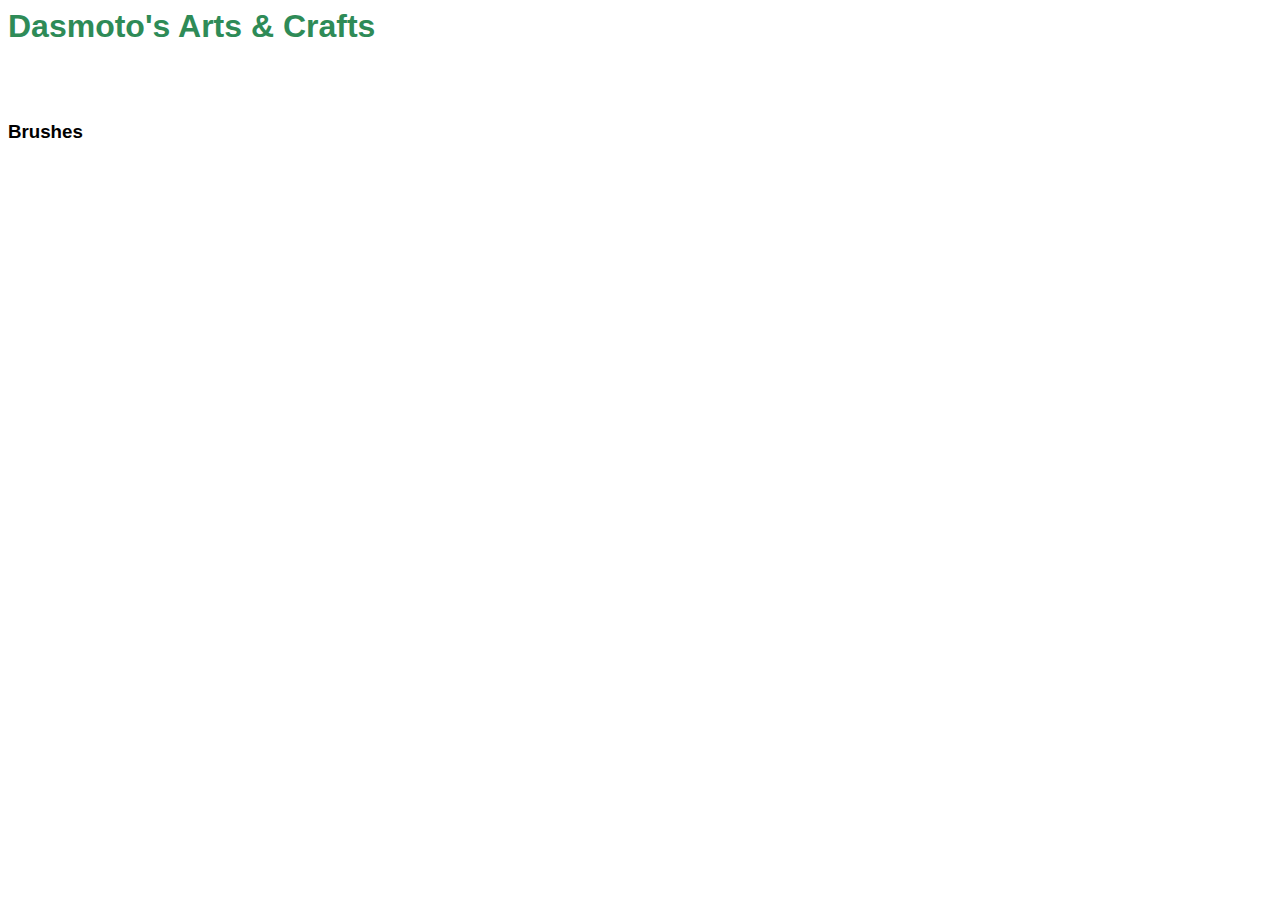
<file: index.html>
<html>  
  <head> 
    <title> Dasmoto's Arts & Crafts </title>  
    <link href="./resources/css/index.css" type="text/css" rel="stylesheet">
  </head> 

  <body>  
    <h1> Dasmoto's Arts & Crafts </h1>  
    <br><br>
    <h3>Brushes</h3>
    
  </body> 
</html>
</file>
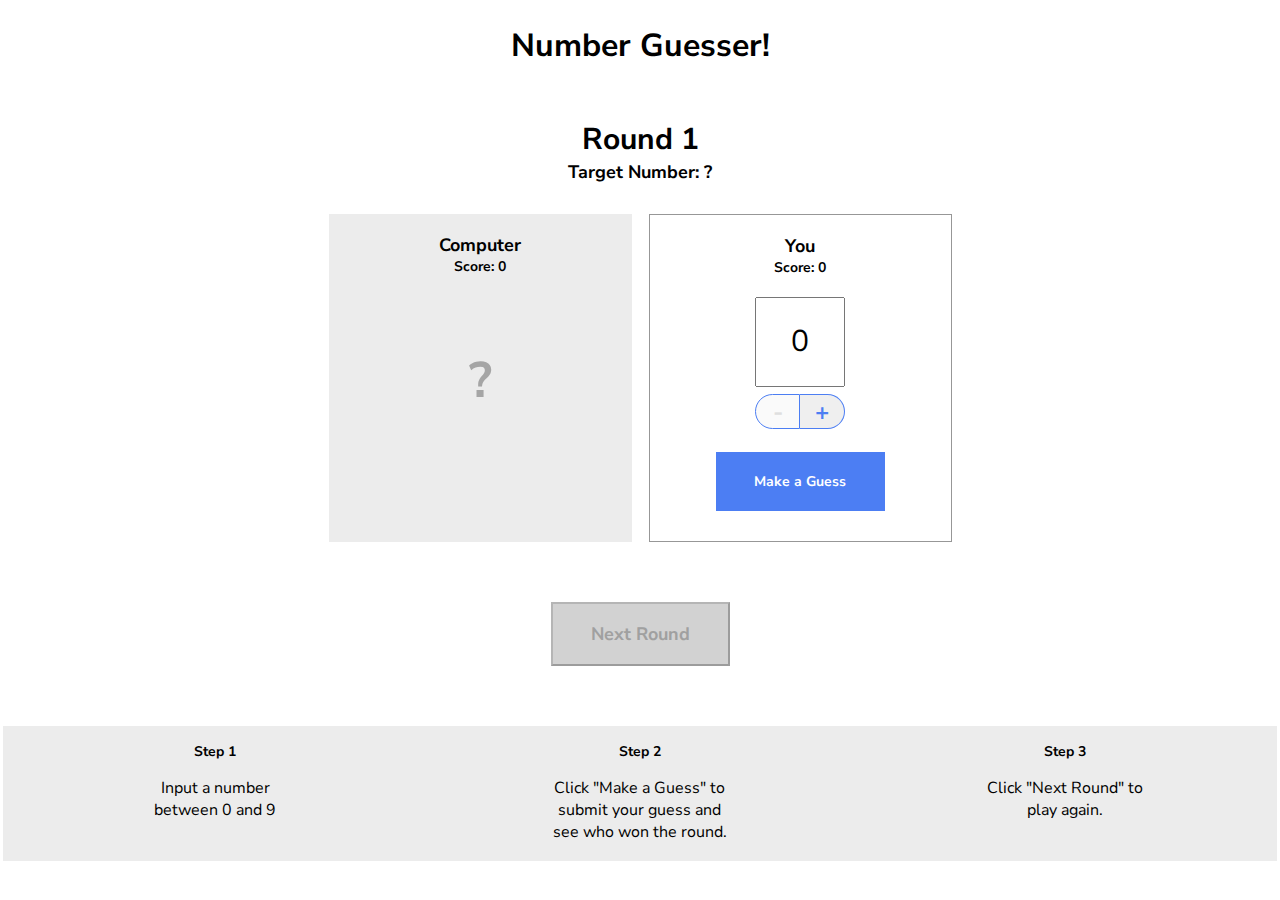
<file: Practice resources/index.html>
<!doctype html>

<html>
  <head>
    <title>Number Guesser</title>
    <link href="https://fonts.googleapis.com/css?family=Nunito+Sans:400,700" rel="stylesheet">
    <link rel="stylesheet" href="./style.css">
  </head>
  <body>
    <div class="game-container">
      <header>
        <h1>Number Guesser!</h1>
      </header>
      
      <div class="rounds">
        <p class="round-label">Round <span id="round-number">1</span></p>
        <p class="guess-label">Target Number: <span id="target-number">?</span></p>
      </div>

      <div class="guessing-area">
        <div class="guess computer-guess">
          <div class="guess-title">
            <p class="guess-label">Computer</p>
            <p class="score-label">Score: <span id="computer-score">0</span></p>
          </div>
          <p id="computer-guess">?</p>
          <p class="winning-text" id="computer-wins"></p>
        </div>
        <div class="guess human-guess">
          <div class="guess-title">
            <p class="guess-label">You</p>
            <p class="score-label">Score: <span id="human-score">0</span></p>
          </div>
          <input type="number" id="human-guess" min=0 max=9 value=0>
          <div class="number-controls">
            <button class="number-control left" id="subtract" disabled>-</button>
            <button class="number-control right" id="add">+</button>
          </div>
          <button class="button" id="guess">Make a Guess</button>
        </div>
      </div>

      <div class="next-round-container">
        <button class="button" id="next-round" disabled>Next Round</button>
      </div>

    </div>
    
    <div class="instructions">
      <div class="instruction">
        <h3>Step 1</h3>
        <p>Input a number between 0 and 9</p>
      </div>
      <div class="instruction">
        <h3>Step 2</h3>
        <p>Click "Make a Guess" to submit your guess and see who won the round.</p>
      </div>
      <div class="instruction">
        <h3>Step 3</h3>
        <p>Click "Next Round" to play again.</p>
      </div>
    </div>

    <script src="./script.js"></script>
    <script src="./game.js"></script>
  </body>
</html>
</file>
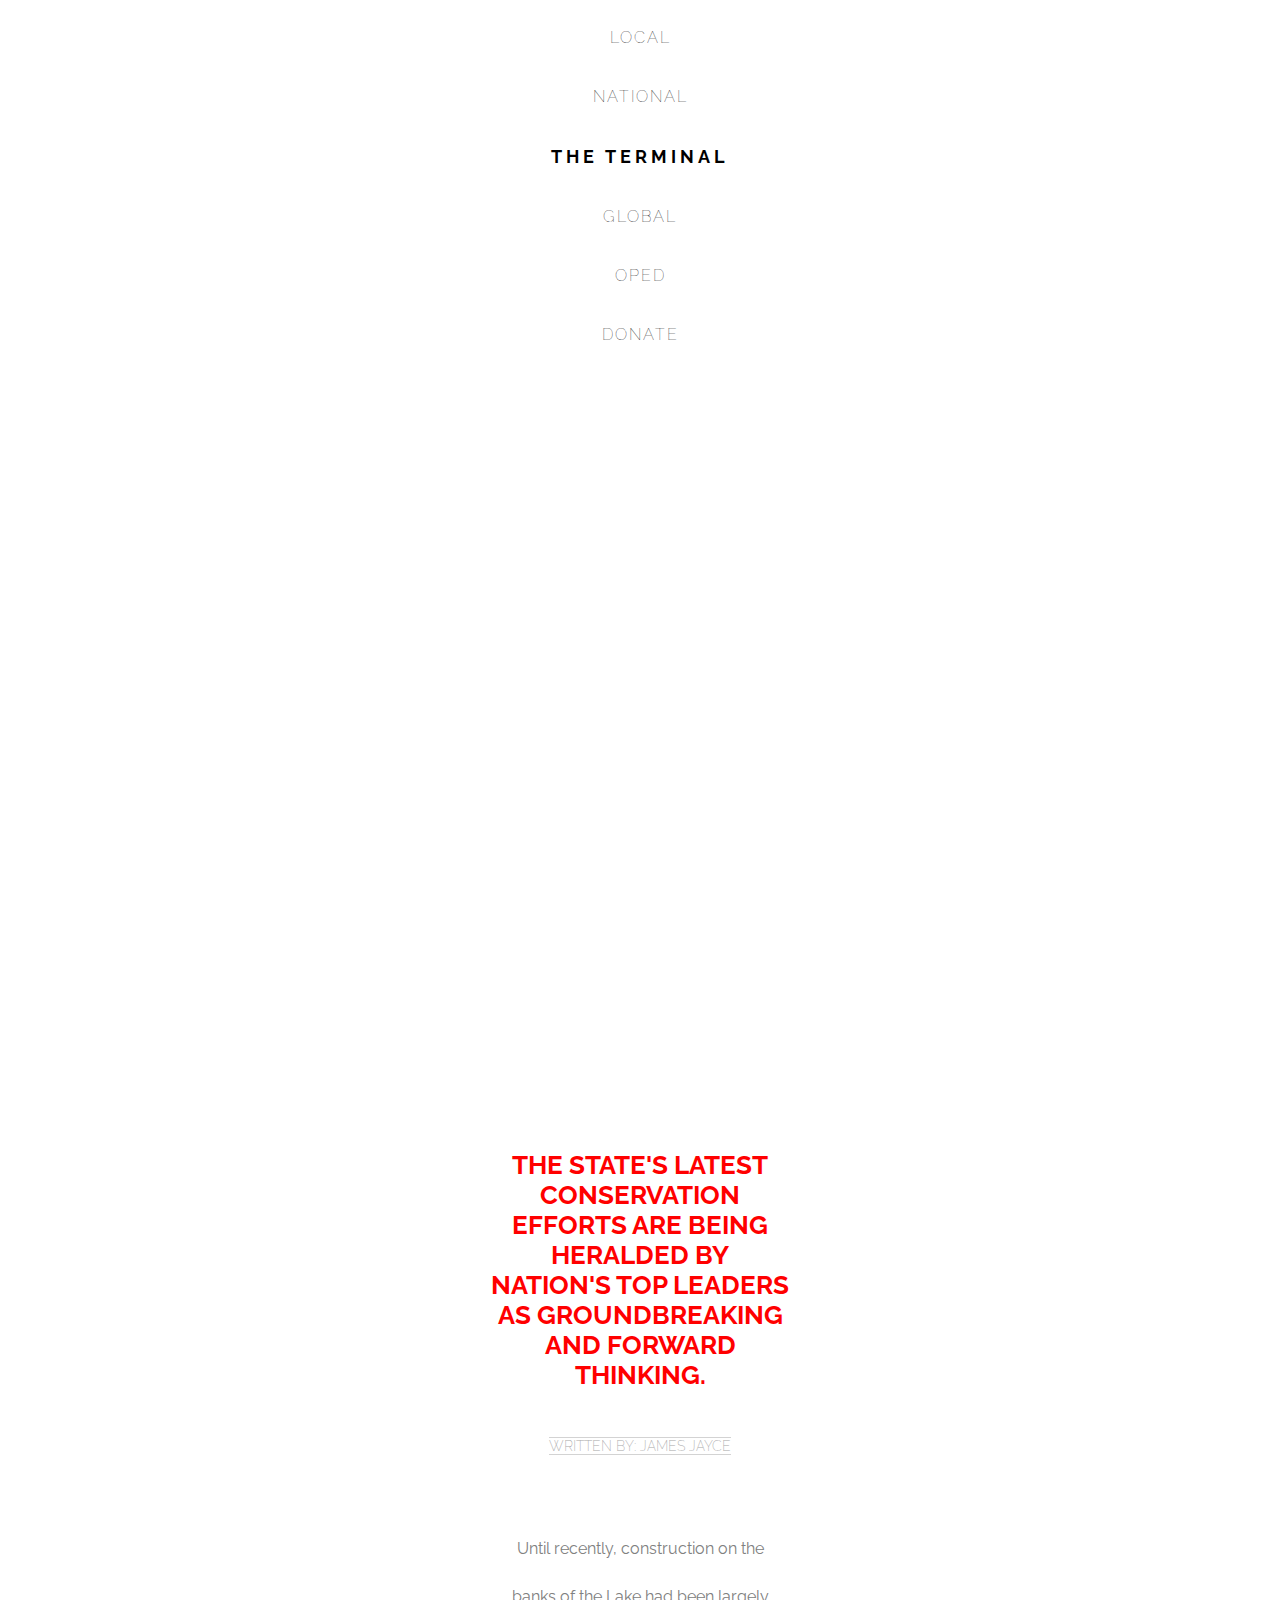
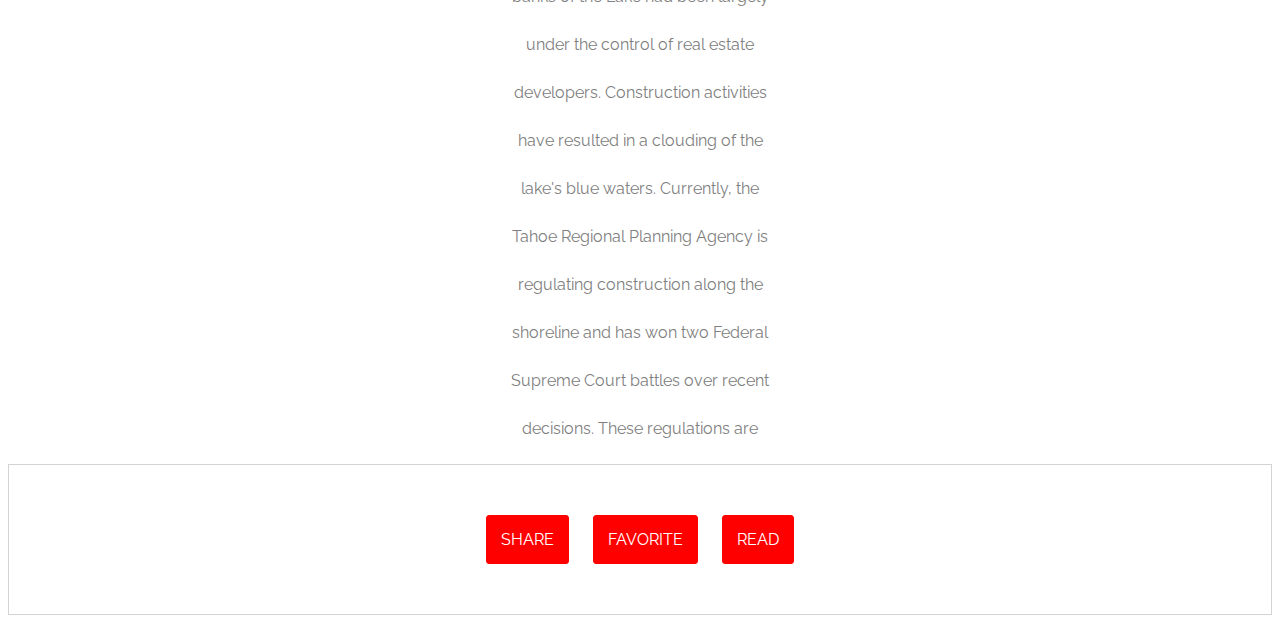
<file: The Box Model/index.html>
<!DOCTYPE html>
<html>
<head>
  <title>The Terminal - Your Source for Fact-Based News</title>
  <link href="https://fonts.googleapis.com/css?family=Amatic+SC|Raleway:100,200,600,700" rel="stylesheet"> <!--외부에 있는 css파일 불러오기--> 
  <link rel="stylesheet" type="text/css" href="./style.css"> <!-- ./내부에있는 파일 불러오기 -->
</head>
<body>

  <nav class="navigation"> 
    <ul>
      <li>LOCAL</li>
      <li>NATIONAL</li>
      <li class="logo">THE TERMINAL</li>
      <li>GLOBAL</li>
      <li>OPED</li>
      <li class="donate">DONATE</li>
    </ul>
  </nav>

  <div id="banner">
    <div class="content">
      <h1>Conservation Efforts at Lake Tahoe Being Praised by Nation's Leaders</h1>
    </div>
  </div>

  <div id="main" class="content">
    <h3>THE STATE'S LATEST CONSERVATION EFFORTS ARE BEING HERALDED BY NATION'S TOP LEADERS AS GROUNDBREAKING AND FORWARD THINKING.</h3>
    <span class="byline">WRITTEN BY: JAMES JAYCE</span>
    <p>Until recently, construction on the banks of the Lake had been largely under the control of real estate developers. Construction activities have resulted in a clouding of the lake's blue waters. Currently, the Tahoe Regional Planning Agency is regulating construction along the shoreline and has won two Federal Supreme Court battles over recent decisions. These regulations are unpopular with many residents, especially those in the Tahoe Lakefront Homeowners Association.</p>

    <p>The League to Save Lake Tahoe (Keep Tahoe Blue) has been an environmental watchdog in the Lake Tahoe Basin for 50 years. Founded when a proposal to build a four-lane highway around the lake (with a bridge over the entrance to Emerald Bay) was proposed in 1957, the League has thwarted poorly designed development projects and environmentally unsound planning. The League embraces responsible and diversified use of the Lake's resources while protecting and restoring its natural attributes.</p>

    <div class="pull-quote">
      <h2>"THE LEAGUE EMBRACES RESPONSIBLE AND DIVERSIFIED USE OF THE LAKE'S RESOURCES WHILE PROTECTING AND RESTORING ITS NATURAL ATTRIBUTES"</h2>
    </div>

    <p>Since 1980, the Lake Tahoe Interagency Monitoring Program (LTIMP) has been measuring stream discharge and concentrations of nutrients and sediment in up to 10 tributary streams in the Lake Tahoe Basin, California-Nevada. The objectives of the LTIMP are to acquire and disseminate the water quality information necessary to support science-based environmental planning and decision making in the basin. The LTIMP is a cooperative program with support from 12 federal and state agencies with interests in the Tahoe Basin. This data set, together with more recently acquired data on urban runoff water quality, is being used by the Lahontan Regional Water Quality Control Board to develop a program (mandated by the Clean Water Act) to limit the flux of nutrients and fine sediment to the Lake.</p>

    <p>UC Davis remains a primary steward of the lake. The UC Davis Tahoe Environmental Research Center is dedicated to research, education and public outreach, and to providing objective scientific information for restoration and sustainable use of the Lake Tahoe Basin. Each year, it produces a well-publicized "State of the Lake" assessment report.</p>
  </div>

  <div class="share">
    <a href="#">SHARE</a>
    <a href="#">FAVORITE</a>
    <a href="#">READ</a>
  </div>

</body>
</html>
</file>
<file: resources/css/index.css>
* {
    font-family: Arial, Helvetica, sans-serif;
}

h1{
    color:SeaGreen;
}

p, li{
    font-size: 19px;
}

a{
    text-decoration: none;
}
</file>
<file: Practice resources/style.css>
* {
  font-family: 'Nunito Sans';
  box-sizing: border-box;
}

body {
  margin: 0 auto;
  padding: 3px;
  background-color: #fff;
}

.game-container {
  max-width: 640px;
  margin: 0 auto;
  text-align: center;
}

header {
  display: flex;
  justify-content: center
}

.rounds {
  display: flex;
  flex-direction: column;
  align-items: center;
  margin-bottom: 30px;
}

.round-label {
  font-size: 30px;
  font-weight: 700;
  margin-bottom: 0px;
}

.guess {
  min-width: 303px;
  height: 328px;
  display: flex;
  flex-direction: column;
  align-items: center;
  padding: 19px;
}

.guessing-area {
  display: flex;
  justify-content: space-around;
  align-items: flex-start;
  margin-bottom: 60px;
}

.guess-title {
  display: flex;
  flex-direction: column;
  align-items: center;
  justify-content: flex-start;
  margin-bottom: 20px;
}

.guess-label {
  font-size: 18px;
  font-weight: 700;
  margin: 0;
}

.score-label {
  font-size: 14px;
  font-weight: 700;
  margin: 0;
}

.target-guess {
  display: flex;
  flex-direction: column;
  align-items: center;
  justify-content: flex-start;
}

.computer-guess {
  background-color: #ececec;
}

#computer-guess {
  font-size: 50px;
  font-weight: 700;
  color: #a5a5a5;
}

.human-guess {
  border: 1px solid #979797;
}

.guess input {
  height: 90px;
  width: 90px;
  font-size: 30px;
  text-align: center;
  margin: 0 auto;
  margin-bottom: 7px;
}

.number-controls {
  font-size: 0;
  margin-bottom: 23px;
}

.number-control {
  border: solid 1px #4c7ef3;
  display: inline-block;
  width: 45px;
  height: 35px;
  font-size: 24px;
  font-weight: 700;
  color: #4c7ef3;
  cursor: pointer;
}

.number-controls button[disabled] {
  color: #dfdfdf;
  cursor: default;
}

.left {
  border-top-left-radius: 22.5px;
  border-bottom-left-radius: 22.5px;
}

.right {
  border-top-right-radius: 22.5px;
  border-bottom-right-radius: 22.5px;
  border-left-width: 0px;
}

.controls {
  display: flex;
  justify-content: space-around;
}

.button {
  background-color: #4c7ef3;
  color: #fff;
  cursor: pointer;
}

#guess {
  padding: 20px;
  width: 169px;
  height: 59px;
  border: none;
  font-weight: 700;
  font-size: 14px;
}

input[type=number]::-webkit-inner-spin-button {
  -webkit-appearance: none;
}

#next-round {
  width: 179px;
  height: 64px;
  font-size: 18px;
  font-weight: bold;
  margin-left: auto;
  margin-right: auto;
  margin-bottom: 60px;
}
  
.button[disabled] {
  background-color: #d2d2d2;
  color: #a0a0a0;
  cursor: default;
}

.instructions {
  background-color: #ececec;
  width: 100%;
  display: flex;
  justify-content: space-around;
}

.instruction {
  width: 180px;
  padding: 2px;
  text-align: center;
}

.instructions h3 {
  font-size: 14px;
}


.winning-text, .winning-text[disabled] {
  color: #ec3636;
  font-weight: 700;
}
</file>
<file: The Box Model/style.css>
* {
  box-sizing: border-box; /* 이 속성은 박스의 크기를 일정하게 고정시키다. */
}

body {
    background-color: white; /* 배경색을 설정 */
    font-family: 'Raleway', sans-serif; /* 글자의 형식을 설정 */
  }
  
  .navigation ul { /* .은 html에서 클래스로 설정되어 있는 부분을 바꿀때 사용한다. */
    margin: 0; /* margin은 border 바깥영역의 넓이를 설정한다. */
    padding: 0; /* padding은 border 안쪽의 넓이를 설정한다. padding-top, padding-right등을 이용해서 각 방향의 넓이를 설정할 수 있다.; */
    text-align: center; /* 텍스트를 중앙에 위치시킨다. */
  }
  
  .navigation li { /* class navigation 안에 li 요소들의 대한 설정이다. */
    font-weight: 100; /* 글자의 두깨 설정 */
    letter-spacing: 2px; /* 글자간의 간결을 지정해준다. */
    padding: 20px;
  }
  
  .navigation  li.logo { /* class navigation -> li -> class logo */
    color: black;
    font-size: 18px; /* 글자 크기를 설정 */
    font-weight: 700;
    letter-spacing: 4px;
  }
  
  #banner { /* #은 html에서 id로 지정한 구역의 대한 css특성을 적용할때 사용된다. */
    background-image: url("https://s3.amazonaws.com/codecademy-content/courses/web-101/unit-6/htmlcss1-img_tahoe.jpeg"); /* 배경사진 url */
    background-size: cover;  
    background-position: bottom center;
    height: 700px;
    width: 100%;
  }
  
  #banner .content h1 { /* id banner -> class content -> h1 */
    border: 3px solid white; /* 박스에 경계선을 설정 두께 속성 색깔 */
    position: relative; 
    top: 50px;
    width: 400px;
    margin: 0 auto; /* top & bottom은 0 left & righy는 자동으로 중앙으로 설정된다. */
  }
  
  #main {
    margin: 0 auto;
    padding: 40px;
    text-align: center;
    width: 400px;
    height: 1000px;
    overflow: scroll; /* 안에 내용들이 지정한 구역을 넘어갈 경우에 대한 설정으로 scroll visible hidden등이 있다. */
  }
  
  h1 {
    color: white;
    font-size: 42px;
    font-weight: 600;
    text-align: center;
  }
  
  h2 {
    border: 1px dotted red;
    color: red;
    font-size: 14px;
    line-height: 48px;
    padding: 20px 30px;
    margin: 30px 20px;
    text-align: center;
  }
  
  h3 {
    color: red;
    font-size: 26px;
    font-weight: 700;
    padding: 20px 10px;
  }
  
  p {
    color: grey;
    font-size: 16px;
    line-height: 48px;
    margin-top: 60px;
    padding: 10px 20px;
  }
  
  .pull-quote {
    margin: 0 auto;
    width: 400px;
  }
  
  .byline {
    border-bottom: 1px solid LightGrey; /* border를 전체 다 씌운게 아니라 위아래만 씌었다. */
    border-top: 1px solid LightGrey;
    color: DarkGrey;
    font-size: 14px;
    font-weight: 200;
  }
  
  .share {
    border: 1px solid LightGrey;
    padding: 40px 0px;
    position: relative;
    text-align: center;
    width: 100%;
  }
  
  .share a {
    background: red;
    border: 1px solid red;
    border-radius: 3px;
    color: white;
    display: inline-block;
    margin: 10px;
    padding: 14px;
    text-decoration: none;
  }
  
  .share a:hover {
    background: white;
    border: 1px solid red;
    color: red;
  }
</file>
